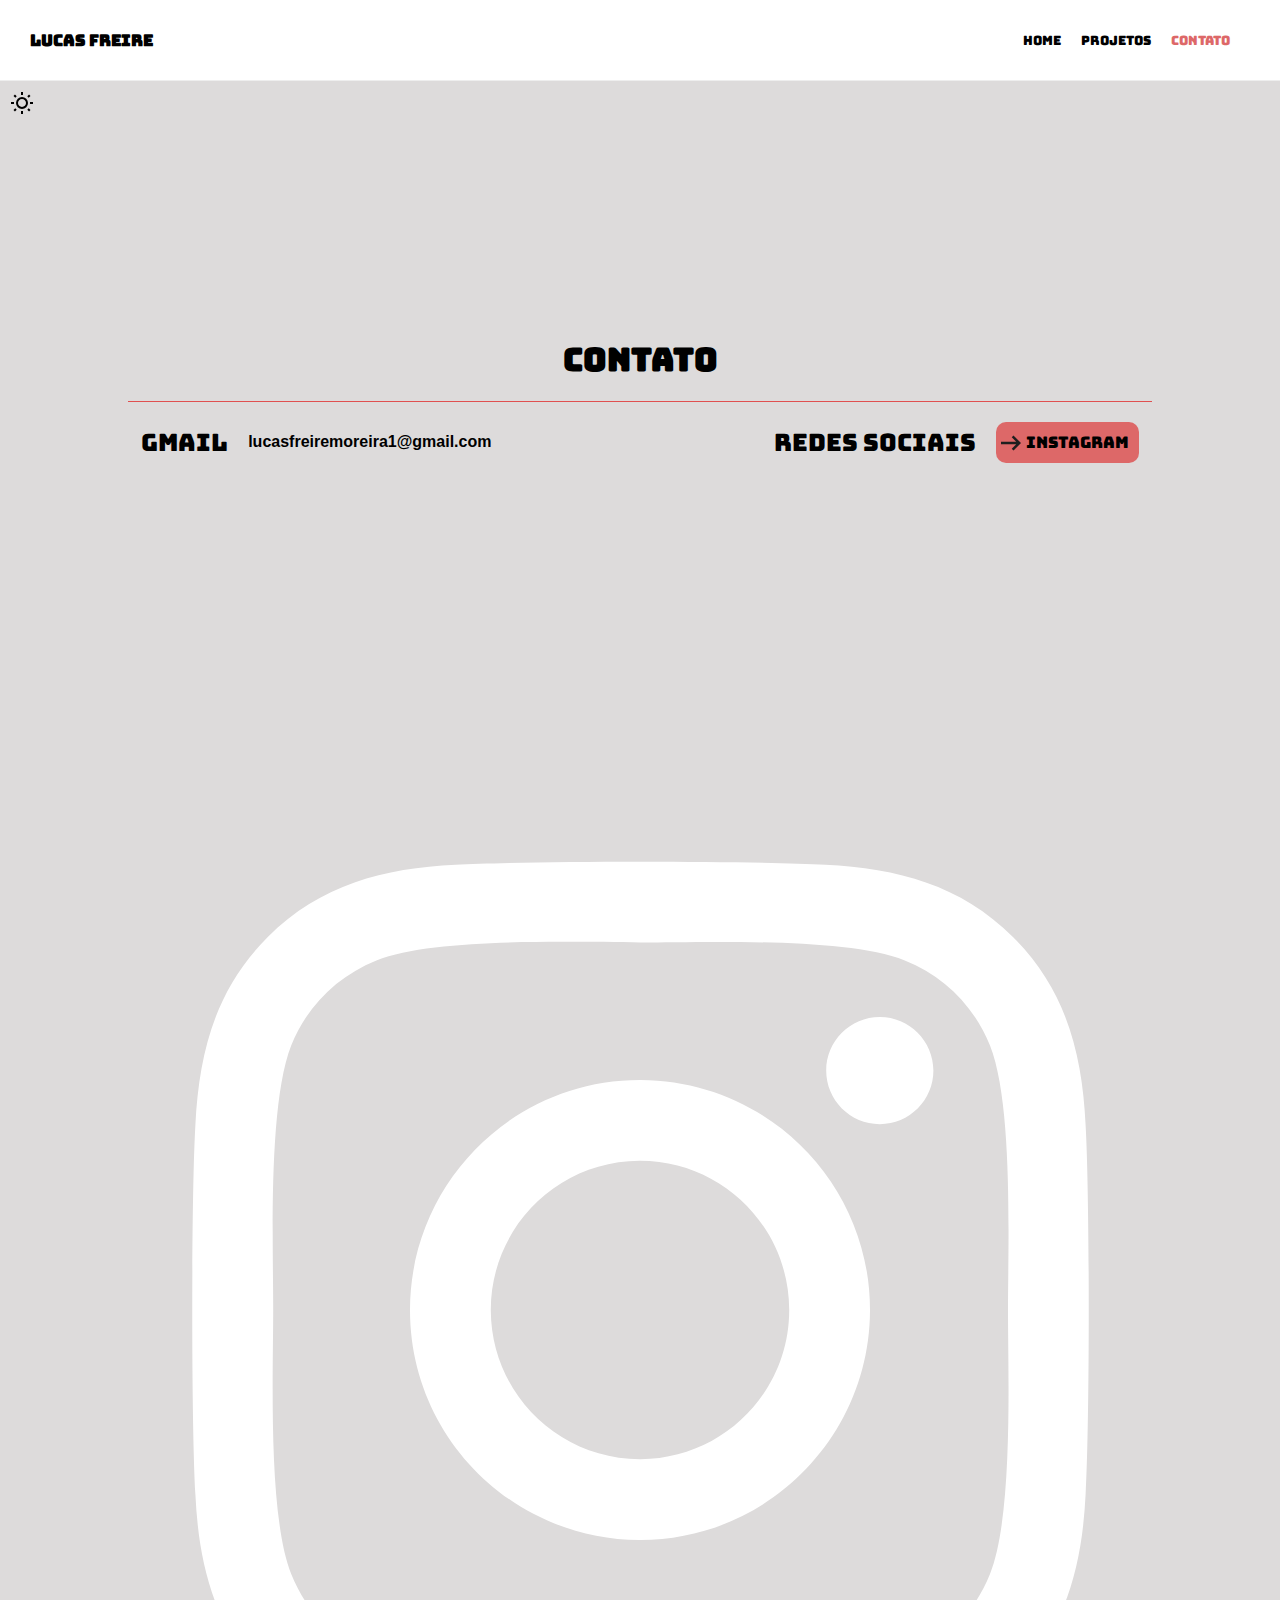
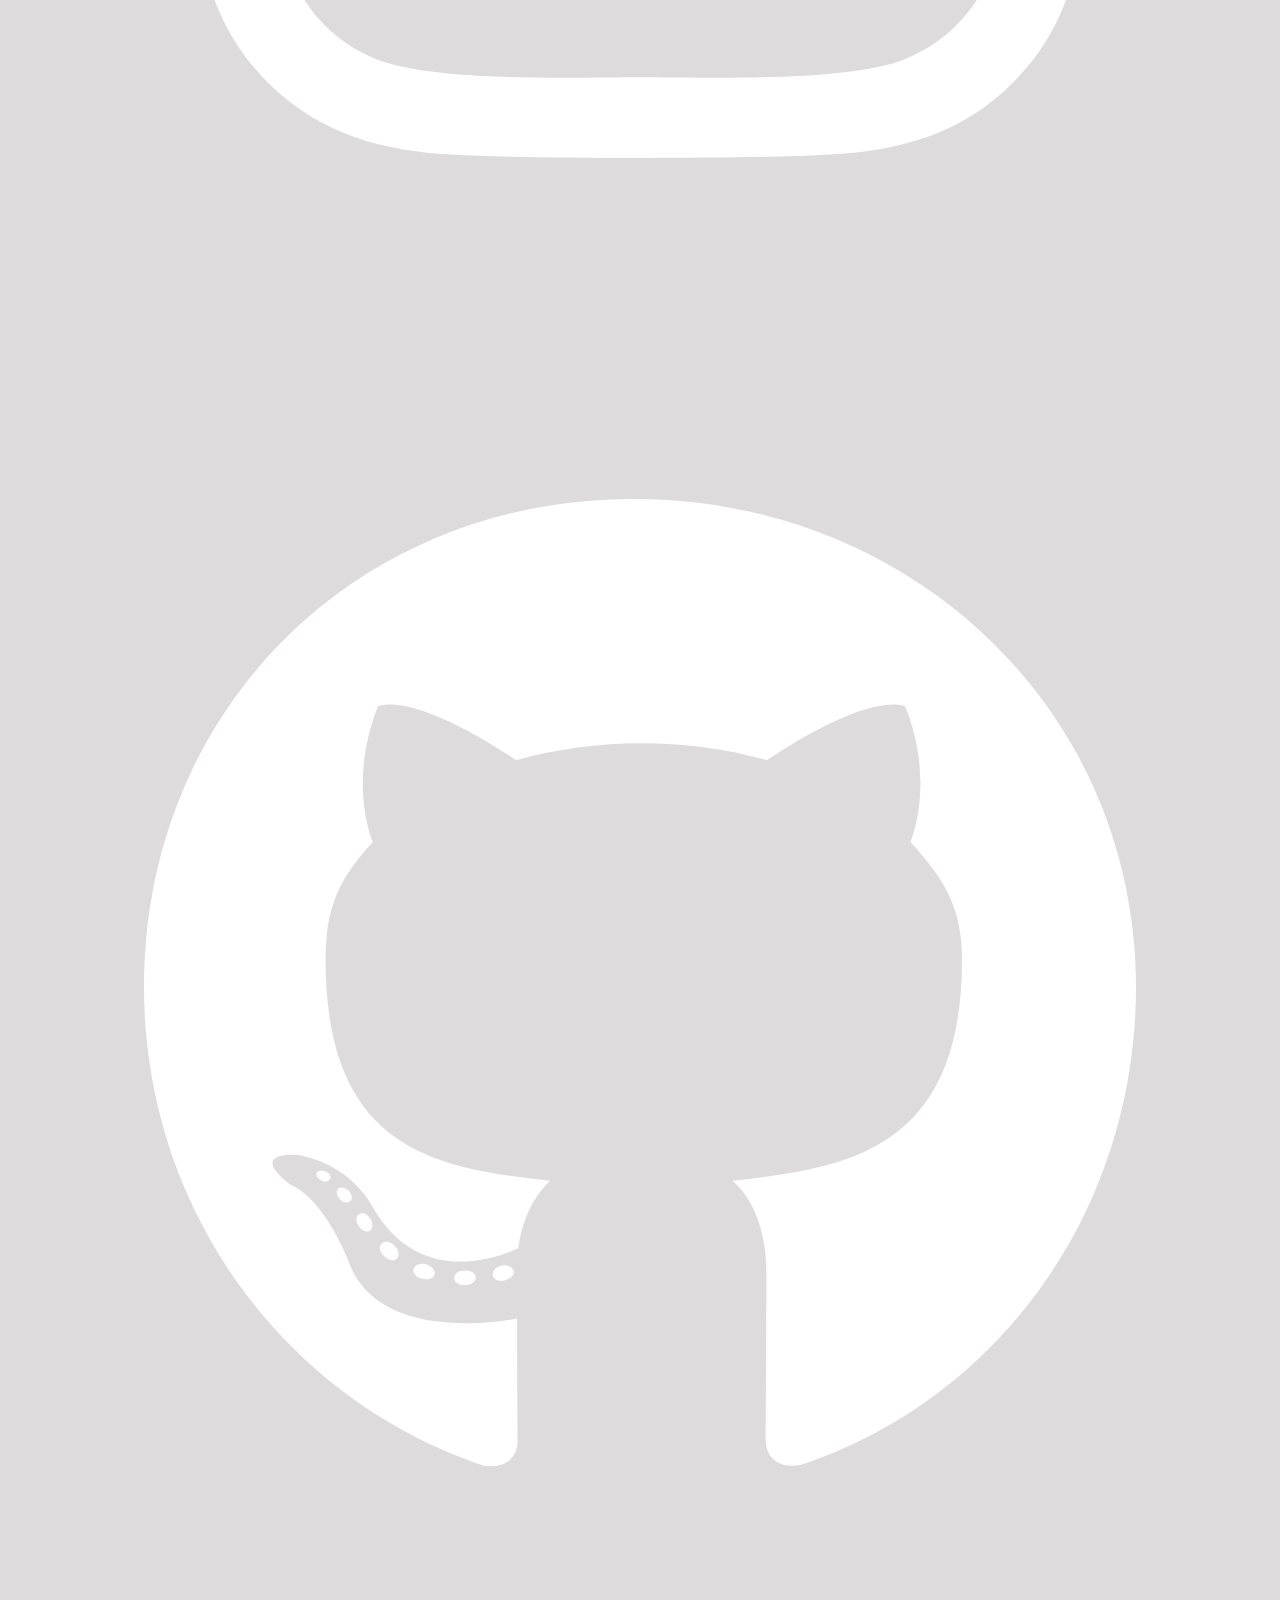
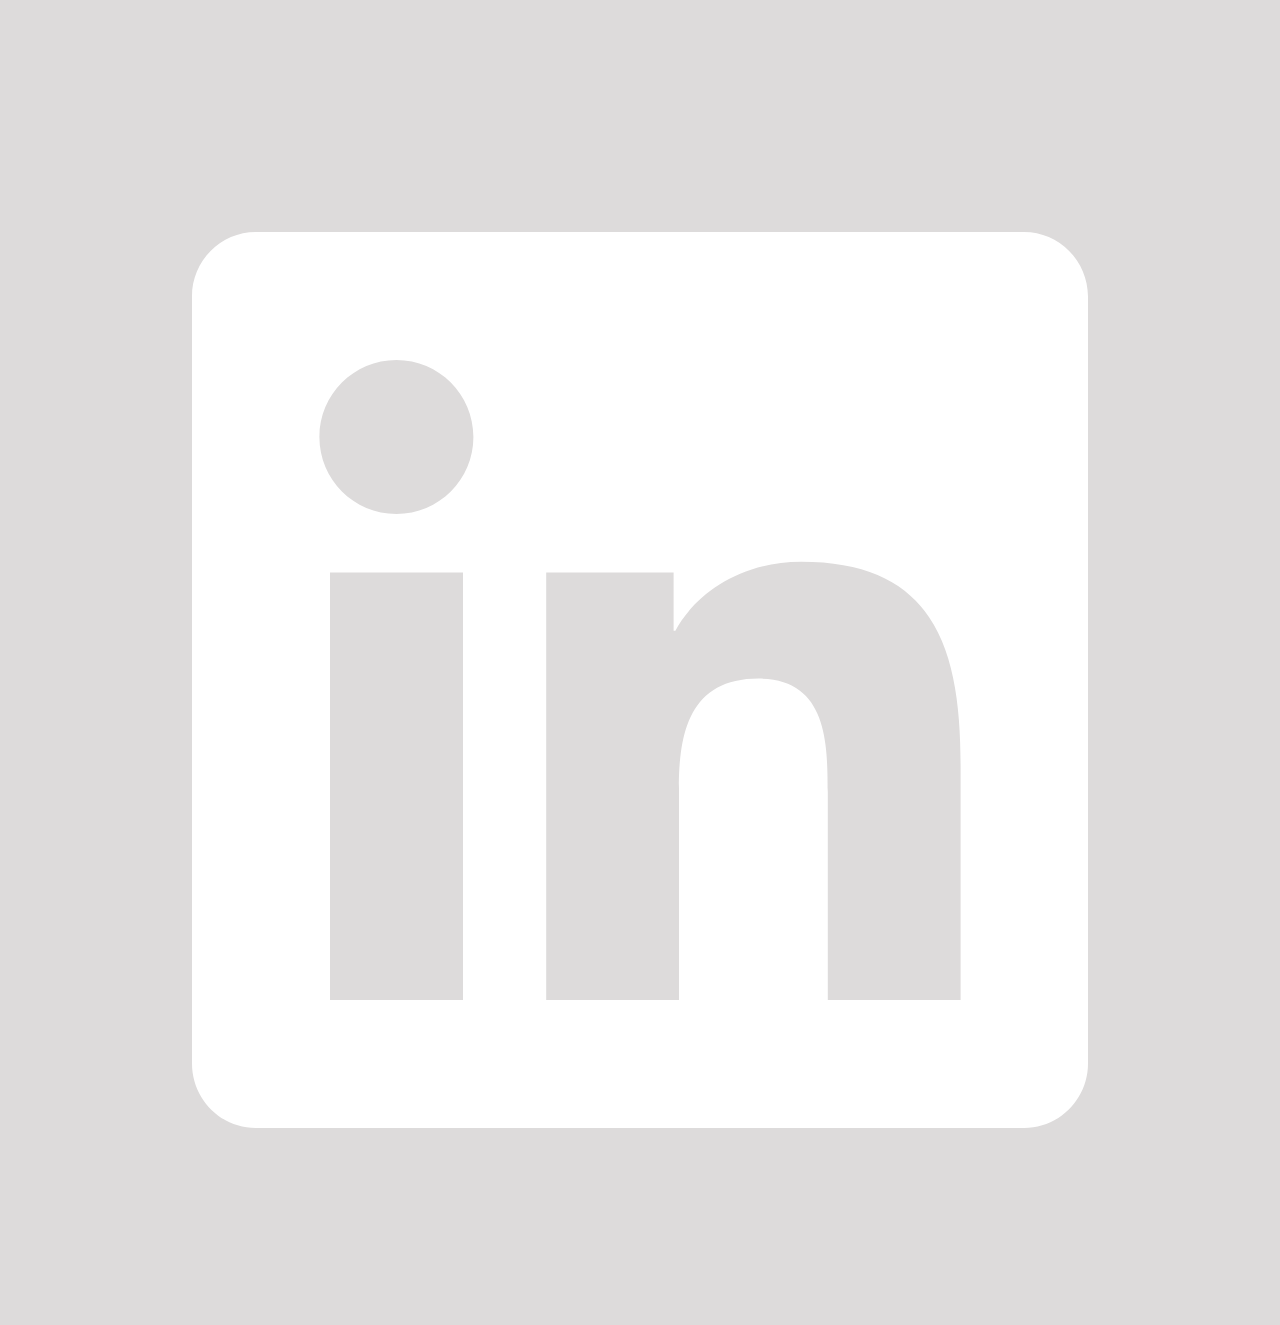
<file: contato.html>
<!DOCTYPE html>
<html lang="en">

<head>
    <meta charset="UTF-8">
    <meta name="viewport" content="width=device-width, initial-scale=1.0">
    <title>Portfólio | Lucas Freire Moreira</title>
    <link rel="stylesheet" href="contato.css">
    <link rel="preconnect" href="https://fonts.googleapis.com">
    <link rel="preconnect" href="https://fonts.gstatic.com" crossorigin>
    <link href="https://fonts.googleapis.com/css2?family=Bungee&family=Playwrite+CA:wght@100..400&display=swap"
        rel="stylesheet">
</head>

<body>
    <section class="fixed">
        <header>
            <a href="index.html">
                <p class="logo">LUCAS FREIRE</p>
            </a>
            <nav>
                <ul>
                    <a href="index.html">
                        <li class="home">HOME</li>
                    </a>
                    <a href="projetos.html">
                        <li>PROJETOS</li>
                    </a>
                    <li id="contato">CONTATO</li>
                </ul>
                <svg class="menu-bars-nav" xmlns="http://www.w3.org/2000/svg" height="24px" viewBox="0 -960 960 960"
                    width="24px" fill="#000">
                    <path d="M120-240v-80h720v80H120Zm0-200v-80h720v80H120Zm0-200v-80h720v80H120Z" />
                </svg>
            </nav>
        </header>
        <div class="hr">
            <hr>
        </div> <button class="sun-btn">
            <svg class="sun" xmlns="http://www.w3.org/2000/svg" height="24px" viewBox="0 -960 960 960" width="24px"
                fill="currentColor">
                <path
                    d="M440-800v-120h80v120h-80Zm0 760v-120h80v120h-80Zm360-400v-80h120v80H800Zm-760 0v-80h120v80H40Zm708-252-56-56 70-72 58 58-72 70ZM198-140l-58-58 72-70 56 56-70 72Zm564 0-70-72 56-56 72 70-58 58ZM212-692l-72-70 58-58 70 72-56 56Zm268 452q-100 0-170-70t-70-170q0-100 70-170t170-70q100 0 170 70t70 170q0 100-70 170t-170 70Zm0-80q67 0 113.5-46.5T640-480q0-67-46.5-113.5T480-640q-67 0-113.5 46.5T320-480q0 67 46.5 113.5T480-320Zm0-160Z" />
            </svg>
            <svg class="moon" xmlns="http://www.w3.org/2000/svg" height="24px" viewBox="0 -960 960 960" width="24px"
                fill="#1f1f1f">
                <path
                    d="M484-80q-84 0-157.5-32t-128-86.5Q144-253 112-326.5T80-484q0-146 93-257.5T410-880q-18 99 11 193.5T521-521q71 71 165.5 100T880-410q-26 144-138 237T484-80Zm0-80q88 0 163-44t118-121q-86-8-163-43.5T464-465q-61-61-97-138t-43-163q-77 43-120.5 118.5T160-484q0 135 94.5 229.5T484-160Zm-20-305Z" />
            </svg>
        </button>
    </section>
    <div class="menu">
        <ul>
            <a href="index.html">
                <li class="home menu-item">HOME</li>
            </a>
            <a href="projetos.html">
                <li class="menu-item">PROJETOS</li>
            </a>
            <a href="contato.html">
                <li class="menu-item">CONTATO</li>
            </a>
        </ul>
    </div>
    <main>
        <h1 class="contato-h1">CONTATO</h1>
        <hr class="hr-contato">
        <div class="contatos">
            <div class="contato-flex">
                <p class="topicos">Gmail</p>
                <a href="mailto:lucasfreiremoreira1@gmail.com">
                    <p class="gmail">lucasfreiremoreira1@gmail.com</p>
                </a>
            </div>
            <div class="contato-flex">
                <p class="topicos">redes sociais</p>
                <a href="https://www.instagram.com/lucas.freyre_/">
                    <p class="instagram">instagram</p>
                </a>
            </div>
        </div>
    </main>
    <!-- <div class="formulario">
        <h1>Gostaria de falar comigo?</h1>
        <form>
            <div class="informacoes">
                <label for="nome">Digite seu nome:</label>
                <input type="text" id="nome"> <br>
            </div>
            <div class="informacoes">
                <label for="gmail">Digite seu email:</label>
                <input id="gmail" type="email"> <br>
            </div>
            <div class="informacoes">
                <label for="telefone">Digite seu numero de telefone:</label>
                <input type="text">
            </div>
            <div class="informacoes mensagem">
                <label for="mensagem">Digite Sua mensagem:</label>
                <textarea name="" id="mensagem"></textarea> <br>
            </div>
            <input type="submit" name="" id="enviar" value="Enviar">
        </form>
    </div> -->
    <footer>
        <a href="https://www.instagram.com/lucas.freyre_/">
            <svg class="rede-social" xmlns="http://www.w3.org/2000/svg"
                viewBox="0 0 640 640"><!--!Font Awesome Free 7.0.1 by @fontawesome - https://fontawesome.com License - https://fontawesome.com/license/free Copyright 2025 Fonticons, Inc.-->
                <path fill="#ffffff"
                    d="M320.3 205C256.8 204.8 205.2 256.2 205 319.7C204.8 383.2 256.2 434.8 319.7 435C383.2 435.2 434.8 383.8 435 320.3C435.2 256.8 383.8 205.2 320.3 205zM319.7 245.4C360.9 245.2 394.4 278.5 394.6 319.7C394.8 360.9 361.5 394.4 320.3 394.6C279.1 394.8 245.6 361.5 245.4 320.3C245.2 279.1 278.5 245.6 319.7 245.4zM413.1 200.3C413.1 185.5 425.1 173.5 439.9 173.5C454.7 173.5 466.7 185.5 466.7 200.3C466.7 215.1 454.7 227.1 439.9 227.1C425.1 227.1 413.1 215.1 413.1 200.3zM542.8 227.5C541.1 191.6 532.9 159.8 506.6 133.6C480.4 107.4 448.6 99.2 412.7 97.4C375.7 95.3 264.8 95.3 227.8 97.4C192 99.1 160.2 107.3 133.9 133.5C107.6 159.7 99.5 191.5 97.7 227.4C95.6 264.4 95.6 375.3 97.7 412.3C99.4 448.2 107.6 480 133.9 506.2C160.2 532.4 191.9 540.6 227.8 542.4C264.8 544.5 375.7 544.5 412.7 542.4C448.6 540.7 480.4 532.5 506.6 506.2C532.8 480 541 448.2 542.8 412.3C544.9 375.3 544.9 264.5 542.8 227.5zM495 452C487.2 471.6 472.1 486.7 452.4 494.6C422.9 506.3 352.9 503.6 320.3 503.6C287.7 503.6 217.6 506.2 188.2 494.6C168.6 486.8 153.5 471.7 145.6 452C133.9 422.5 136.6 352.5 136.6 319.9C136.6 287.3 134 217.2 145.6 187.8C153.4 168.2 168.5 153.1 188.2 145.2C217.7 133.5 287.7 136.2 320.3 136.2C352.9 136.2 423 133.6 452.4 145.2C472 153 487.1 168.1 495 187.8C506.7 217.3 504 287.3 504 319.9C504 352.5 506.7 422.6 495 452z" />
            </svg></a>
        <a href="https://github.com/LucasFreyre"><svg class="rede-social" xmlns="http://www.w3.org/2000/svg"
                viewBox="0 0 640 640"><!--!Font Awesome Free 7.0.1 by @fontawesome - https://fontawesome.com License - https://fontawesome.com/license/free Copyright 2025 Fonticons, Inc.-->
                <path fill="#ffffff"
                    d="M237.9 461.4C237.9 463.4 235.6 465 232.7 465C229.4 465.3 227.1 463.7 227.1 461.4C227.1 459.4 229.4 457.8 232.3 457.8C235.3 457.5 237.9 459.1 237.9 461.4zM206.8 456.9C206.1 458.9 208.1 461.2 211.1 461.8C213.7 462.8 216.7 461.8 217.3 459.8C217.9 457.8 216 455.5 213 454.6C210.4 453.9 207.5 454.9 206.8 456.9zM251 455.2C248.1 455.9 246.1 457.8 246.4 460.1C246.7 462.1 249.3 463.4 252.3 462.7C255.2 462 257.2 460.1 256.9 458.1C256.6 456.2 253.9 454.9 251 455.2zM316.8 72C178.1 72 72 177.3 72 316C72 426.9 141.8 521.8 241.5 555.2C254.3 557.5 258.8 549.6 258.8 543.1C258.8 536.9 258.5 502.7 258.5 481.7C258.5 481.7 188.5 496.7 173.8 451.9C173.8 451.9 162.4 422.8 146 415.3C146 415.3 123.1 399.6 147.6 399.9C147.6 399.9 172.5 401.9 186.2 425.7C208.1 464.3 244.8 453.2 259.1 446.6C261.4 430.6 267.9 419.5 275.1 412.9C219.2 406.7 162.8 398.6 162.8 302.4C162.8 274.9 170.4 261.1 186.4 243.5C183.8 237 175.3 210.2 189 175.6C209.9 169.1 258 202.6 258 202.6C278 197 299.5 194.1 320.8 194.1C342.1 194.1 363.6 197 383.6 202.6C383.6 202.6 431.7 169 452.6 175.6C466.3 210.3 457.8 237 455.2 243.5C471.2 261.2 481 275 481 302.4C481 398.9 422.1 406.6 366.2 412.9C375.4 420.8 383.2 435.8 383.2 459.3C383.2 493 382.9 534.7 382.9 542.9C382.9 549.4 387.5 557.3 400.2 555C500.2 521.8 568 426.9 568 316C568 177.3 455.5 72 316.8 72zM169.2 416.9C167.9 417.9 168.2 420.2 169.9 422.1C171.5 423.7 173.8 424.4 175.1 423.1C176.4 422.1 176.1 419.8 174.4 417.9C172.8 416.3 170.5 415.6 169.2 416.9zM158.4 408.8C157.7 410.1 158.7 411.7 160.7 412.7C162.3 413.7 164.3 413.4 165 412C165.7 410.7 164.7 409.1 162.7 408.1C160.7 407.5 159.1 407.8 158.4 408.8zM190.8 444.4C189.2 445.7 189.8 448.7 192.1 450.6C194.4 452.9 197.3 453.2 198.6 451.6C199.9 450.3 199.3 447.3 197.3 445.4C195.1 443.1 192.1 442.8 190.8 444.4zM179.4 429.7C177.8 430.7 177.8 433.3 179.4 435.6C181 437.9 183.7 438.9 185 437.9C186.6 436.6 186.6 434 185 431.7C183.6 429.4 181 428.4 179.4 429.7z" />
            </svg></a>
        <a href="https://www.linkedin.com/in/lucasfreire-m/">
            <svg class="rede-social" xmlns="http://www.w3.org/2000/svg"
                viewBox="0 0 640 640"><!--!Font Awesome Free 7.0.1 by @fontawesome - https://fontawesome.com License - https://fontawesome.com/license/free Copyright 2025 Fonticons, Inc.-->
                <path fill="#ffffff"
                    d="M512 96L127.9 96C110.3 96 96 110.5 96 128.3L96 511.7C96 529.5 110.3 544 127.9 544L512 544C529.6 544 544 529.5 544 511.7L544 128.3C544 110.5 529.6 96 512 96zM231.4 480L165 480L165 266.2L231.5 266.2L231.5 480L231.4 480zM198.2 160C219.5 160 236.7 177.2 236.7 198.5C236.7 219.8 219.5 237 198.2 237C176.9 237 159.7 219.8 159.7 198.5C159.7 177.2 176.9 160 198.2 160zM480.3 480L413.9 480L413.9 376C413.9 351.2 413.4 319.3 379.4 319.3C344.8 319.3 339.5 346.3 339.5 374.2L339.5 480L273.1 480L273.1 266.2L336.8 266.2L336.8 295.4L337.7 295.4C346.6 278.6 368.3 260.9 400.6 260.9C467.8 260.9 480.3 305.2 480.3 362.8L480.3 480z" />
            </svg></a>
    </footer>
</body>
<script src="darkMode.js"></script>
<script src="menu.js"></script>

</html>
</file>
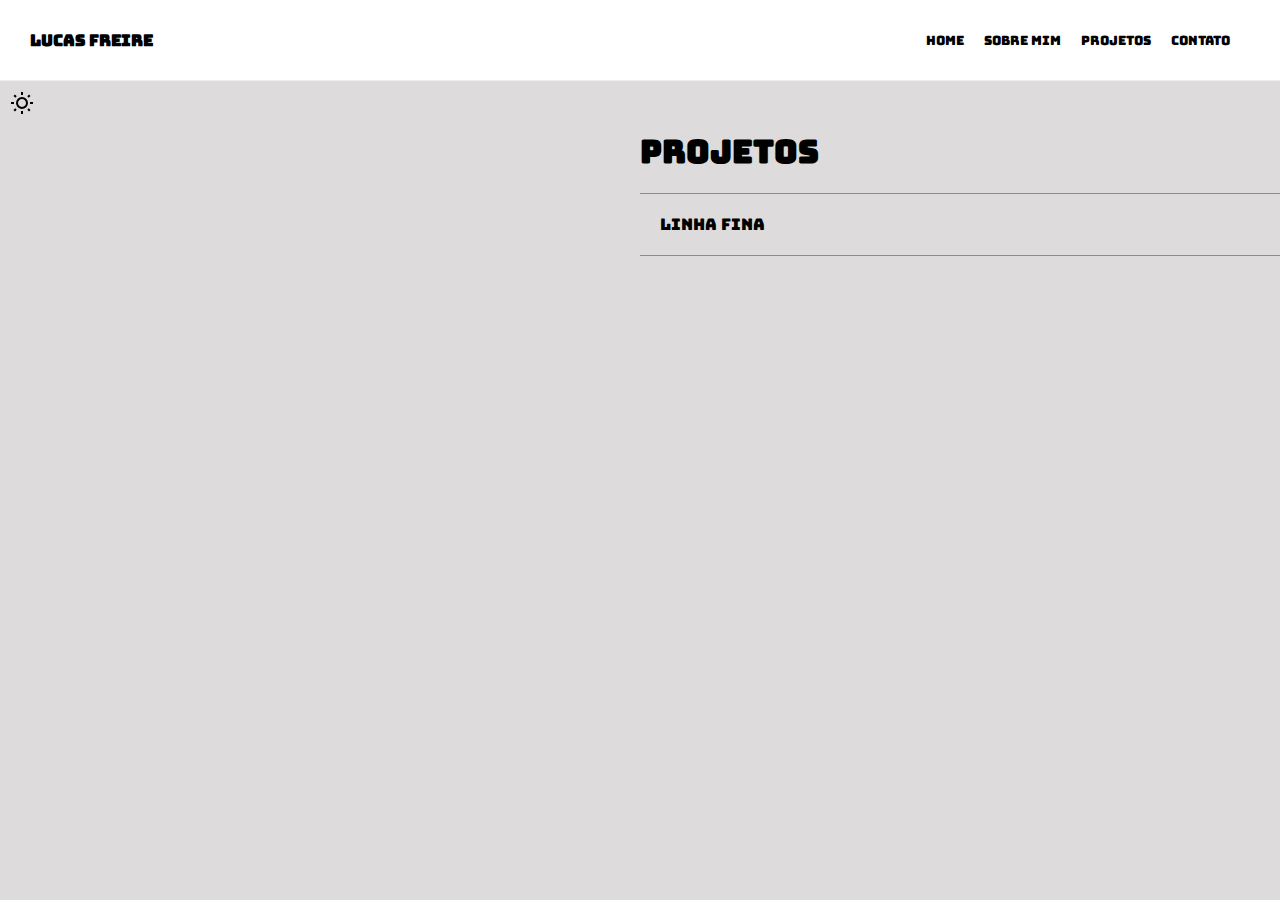
<file: projetos.html>
<!DOCTYPE html>
<html lang="en">

<head>
    <meta charset="UTF-8">
    <meta name="viewport" content="width=device-width, initial-scale=1.0">
    <title>Portfólio | Lucas Freire Moreira</title>
    <link rel="stylesheet" href="projetos.css">
    <link rel="preconnect" href="https://fonts.googleapis.com">
    <link rel="preconnect" href="https://fonts.gstatic.com" crossorigin>
    <link href="https://fonts.googleapis.com/css2?family=Bungee&family=Playwrite+CA:wght@100..400&display=swap"
        rel="stylesheet">
</head>

<body>
    <section class="fixed">
        <header>
            <a href="#main-scroll">
                <p class="logo">LUCAS FREIRE</p>
            </a>
            <nav>
                <ul>
                    <a href="index.html">
                        <li class="home">HOME</li>
                    </a>
                    <a href="#sobre-mim">
                        <li>SOBRE MIM</li>
                    </a>
                    <li>PROJETOS</li>
                    <a href="contato.html">
                        <li>CONTATO</li>
                    </a>
                </ul>
            </nav>
        </header>
        <hr>
        <button class="sun-btn">
            <svg class="sun" xmlns="http://www.w3.org/2000/svg" height="24px" viewBox="0 -960 960 960" width="24px"
                fill="currentColor">
                <path
                    d="M440-800v-120h80v120h-80Zm0 760v-120h80v120h-80Zm360-400v-80h120v80H800Zm-760 0v-80h120v80H40Zm708-252-56-56 70-72 58 58-72 70ZM198-140l-58-58 72-70 56 56-70 72Zm564 0-70-72 56-56 72 70-58 58ZM212-692l-72-70 58-58 70 72-56 56Zm268 452q-100 0-170-70t-70-170q0-100 70-170t170-70q100 0 170 70t70 170q0 100-70 170t-170 70Zm0-80q67 0 113.5-46.5T640-480q0-67-46.5-113.5T480-640q-67 0-113.5 46.5T320-480q0 67 46.5 113.5T480-320Zm0-160Z" />
            </svg>
            <svg class="moon" xmlns="http://www.w3.org/2000/svg" height="24px" viewBox="0 -960 960 960" width="24px"
                fill="#1f1f1f">
                <path
                    d="M484-80q-84 0-157.5-32t-128-86.5Q144-253 112-326.5T80-484q0-146 93-257.5T410-880q-18 99 11 193.5T521-521q71 71 165.5 100T880-410q-26 144-138 237T484-80Zm0-80q88 0 163-44t118-121q-86-8-163-43.5T464-465q-61-61-97-138t-43-163q-77 43-120.5 118.5T160-484q0 135 94.5 229.5T484-160Zm-20-305Z" />
            </svg>
        </button>
    </section>
    <main>
        <div class="container">
            <h1>Projetos</h1>
            <hr class="hr-projetos margin-top">
            <p class="projetos-itens primeiro-js">LINHA FINA</p>
            <hr class="hr-projetos">
        </div>
        <aside>
            <img class="box" src="linha fina.png" alt="">
        </aside>
        <div class="description">
            <h1>LINHA FINA</h1>
            <img class="x-mark" src="close_small_28dp_000_FILL0_wght400_GRAD0_opsz24.svg" alt="">
            <p>A linha fina é meu primeiro projeto, feito com HTML, CSS e javascript. É uma loja de roupas com todos os
                produtos tirados de uma API chamada <span><a href="https://fakestoreapi.com/">FakeStoreAPI</a></span>. O
                projeto tem a barra de pesquisa funcionando.
            </p>
            <img class="linha-fina-descricao" src="linha fina.png" alt="">
            <a href="https://lucasfreyre.github.io/linha-fina/"><button>Acessar projeto</button></a>
        </div>

    </main>
</body>
<script src="darkMode.js"></script>
<script src="projetos.js"></script>

</html>
</file>
<file: contato.css>
header {
    background-color: var(--headerColor);
    padding: 30px;
    overflow-x: hidden;
    height: 20px;
    display: flex;
    justify-content: space-between;
    align-items: center;
}

html {
    scroll-behavior: smooth;
}

* {
    margin: 0;
    padding: 0;
}

header nav ul {

    display: flex;
    list-style: none;
    gap: 20px;
    margin-right: 20px;
}

li:hover {
    transform: scale(1.1);
    color: rgb(224, 80, 80);
}

li::after {
    transition: .5s;
    bottom: 0;
    left: 0;
    content: "";
    position: absolute;
    height: 2px;
    background-color: var(--blackWhite);
    width: 0;
}

li {
    position: relative;
    transition: .5s;
    color: var(--blackWhite);
    cursor: pointer;
    font-size: .8em;
}

li:hover::after {
    width: 100%;
}

body {
    background-color: var(--bodyBackground);
    font-family: "Bungee", sans-serif;
}

.logo {
    color: var(--blackWhite);
    font-weight: bold;
}

hr {
    height: 1px;
    border: none;
    background-color: rgb(238, 238, 238);
}

a {
    text-decoration: none;
    color: black;
}

.sun {
    fill: var(--blackWhite);
    display: block;
    padding: 10px;
}

.moon {
    fill: var(--blackWhite);
    display: none;
    padding: 10px;
}

.sun-btn {
    background: none;
    border: none;
    cursor: pointer;
}

:root {
    --whiteBlack: white;
    --sobre-mim-color: rgba(221, 104, 104, .5);
    --circles-color: rgb(221, 104, 104);
    --blackGray: black;
    --blackWhite: black;
    --bodyBackground: rgb(221, 219, 219);
    --headerColor: white;
}

.darkmode {
    --whiteBlack: black;
    --sobre-mim-color: #7B7272;
    --circles-color: rgba(221, 104, 104, .2);
    --blackGray: rgb(223, 198, 198);
    --blackWhite: white;
    --bodyBackground: rgb(36, 23, 23);
    --headerColor: rgb(36, 23, 23);
}

#contato {
    color: rgb(221, 104, 104);
}

.hr-contato {
    margin-bottom: 20px;
    width: 80%;
    background-color: rgb(224, 80, 80);
}

main {
    height: 60vh;
    justify-content: center;
    display: flex;
    flex-direction: column;
    align-items: center;
}

.contato-h1 {
    margin-bottom: 20px;
    color: var(--blackWhite);
}

.contatos {
    color: var(--blackWhite);
    display: flex;
    justify-content: space-around;
    width: 100%;
}

.contato-flex {
    gap: 20px;
    align-items: center;
    display: flex;
}

.topicos {
    font-size: 1.5em;
}

.gmail {
    color: var(--blackWhite);
    cursor: pointer;
    font-family: Arial, Helvetica, sans-serif;
    font-weight: bold;
}

.instagram {
    background-color: rgb(221, 104, 104);
    position: relative;
    padding: 10px 10px 10px 30px;
    border-radius: 10px;
}

.instagram::after {
    content: "";
    position: absolute;
    top: 15%;
    left: 0;
    background-image: url(arrow_right_alt_24dp_1F1F1F_FILL0_wght400_GRAD0_opsz24.svg);
    background-size: cover;
    width: 30px;
    height: 30px;
}

.menu-bars-nav {
    display: none;
}

.menu {
    display: none;
    transform: translateY(-100%);
}

@media (max-width: 760px) {

    /* header{
        width: 100%;
    } */
    .contatos {
        font-size: .8em;
        flex-direction: column;
        align-items: center;
    }

    header nav ul {
        display: none;
    }

    .menu-bars-nav {
        fill: var(--blackWhite);
        display: block;
    }

    .menu {
        border-bottom: 1px solid black;
        display: block;
        transition: .5s;
        width: 100%;
        height: 40%;
        background: #000;
        position: absolute;
        top: 0;
        z-index: 5;
    }

    .menu.ativo {
        transform: translateY(0);
    }

    .menu ul {
        height: 100%;
    }

    .menu ul a {
        /* border-top: 1px solid rgb(221, 104, 104);
        border-bottom: 1px solid rgb(221, 104, 104); */
        text-align: center;
        width: 100%;
        height: 33.3%;
        display: block;
        background: black;
    }

    .menu ul a li {
        color: var(--sobre-mim-color);
        position: relative;
        transform: translateY(-50%);
        top: 50%;
    }
}
</file>
<file: projetos.css>
header {
    background-color: var(--headerColor);
    padding: 30px;
    height: 20px;
    display: flex;
    justify-content: space-between;
    align-items: center;
}

html {
    scroll-behavior: smooth;
}

* {
    margin: 0;
    padding: 0;
}

header ul {
    display: flex;
    list-style: none;
    gap: 20px;
    margin-right: 20px;
}

li:hover {
    transform: scale(1.1);
    color: rgb(224, 80, 80);
}

li::after {
    transition: .5s;
    bottom: 0;
    left: 0;
    content: "";
    position: absolute;
    height: 2px;
    background-color: var(--blackWhite);
    width: 0;
}

li {
    position: relative;
    transition: .5s;
    color: var(--blackWhite);
    cursor: pointer;
    font-size: .8em;
}

li:hover::after {
    width: 100%;
}

body {
    position: relative;
    background-color: var(--bodyBackground);
    font-family: "Bungee", sans-serif;
}

html,
body {
    overflow-x: hidden;
}

.logo {
    color: var(--blackWhite);
    font-weight: bold;
}

hr {
    height: 1px;
    border: none;
    background-color: rgb(238, 238, 238);
}

a {
    text-decoration: none;
    color: black;
}

.sun {
    fill: var(--blackWhite);
    display: block;
    padding: 10px;
}

.moon {
    fill: var(--blackWhite);
    display: none;
    padding: 10px;
}

.sun-btn {
    background: none;
    border: none;
    cursor: pointer;
}

:root {
    --whiteBlack: white;
    --sobre-mim-color: rgba(221, 104, 104, .5);
    --circles-color: rgb(221, 104, 104);
    --blackGray: black;
    --blackWhite: black;
    --bodyBackground: rgb(221, 219, 219);
    --headerColor: white;
}

.darkmode {
    --whiteBlack: black;
    --sobre-mim-color: #7B7272;
    --circles-color: rgba(221, 104, 104, .2);
    --blackGray: rgb(223, 198, 198);
    --blackWhite: white;
    --bodyBackground: rgb(36, 23, 23);
    --headerColor: rgb(36, 23, 23);
}

.container {
    position: relative;
    left: 50%;
}

.hr-projetos {
    width: 50%;
    background-color: rgb(221, 104, 104);
}

.margin-top {
    margin-top: 20px;
}

.projetos-itens {
    cursor: pointer;
    padding: 20px;
}

.box {
    width: 30%;
    background-color: black;
    position: absolute;
    left: 5%;
    opacity: 0;
    transition: opacity .2s;
}

.display {
    opacity: 1;
}

main {
    height: 80vh;
}

.description {
    display: none;
    padding: 20px;
    width: 35%;
    height: 75%;
    top: 10%;
    transform: translateX(-50%);
    left: 50%;
    background: white;
    border: 1px solid black;
    border-radius: 10px;
    position: absolute;
}

.description h1 {
    text-align: center;
}

.description p {
    margin: 40px 0;
    line-height: 1.5;
    position: absolute;
    bottom: 30px;
    transform: translateY(-50%);
}

.description span {
    text-decoration: underline;
    font-family: Arial, "Helvetica Neue", Helvetica, sans-serif;
    font-weight: 900;
}

.overlay {
    width: 100%;
    height: 100%;
    position: fixed;
    background: rgba(0, 0, 0, .5);
}

.x-mark {
    position: absolute;
    top: 10px;
    right: 10px;
}

.linha-fina-descricao {
    border: 1px solid black;
    border-radius: 10px;
    position: absolute;
    left: 50%;
    transform: translateX(-50%);
    transition: .5s;
    margin: 20px 0;
    width: 70%;
}

.linha-fina-descricao:hover {
    scale: 1.5;
    transform: translateX(-34%);
}

.description button {
    cursor: pointer;
    position: absolute;
    bottom: 30px;
    left: 50%;
    transform: translateX(-50%);
    border: none;
    background: #8CB4BD;
    padding: 10px;
    font-weight: bold;
    border-radius: 10px;
    font-size: 1.4em;
}

.container h1,
.container p {
    color: var(--blackWhite);
}

.menu-bars-nav {
    fill: var(--blackWhite);
    display: none;
}

.menu {
    display: none;
    transform: translateY(-100%);
}

@media (max-width: 860px) {
    .description p {
        font-size: .8em;
    }
}

@media (max-width: 570px) {
    header nav ul {
        display: none;
    }

    .habilidades ul {
        display: grid;
        grid-template-columns: auto auto;
    }

    .menu-bars-nav {
        display: block;
    }

    .menu {
        border-bottom: 1px solid black;
        display: block;
        transition: .5s;
        width: 100%;
        height: 40%;
        background: #000;
        position: absolute;
        top: 0;
        z-index: 5;
    }

    .menu.ativo {
        transform: translateY(0);
    }

    .menu ul {
        height: 100%;
    }

    .menu ul a {
        /* border-top: 1px solid rgb(221, 104, 104);
        border-bottom: 1px solid rgb(221, 104, 104); */
        text-align: center;
        width: 100%;
        height: 33.3%;
        display: block;
        background: black;
    }

    .menu ul a li {
        color: var(--sobre-mim-color);
        position: relative;
        transform: translateY(-50%);
        top: 50%;
    }
}

@media (max-width: 500px) {
    .description {
        width: 60%;
    }

    .description p {
        font-size: .7em;
        bottom: 60px;
    }

    .container {
        left: 0;
    }

    aside {
        display: none;
    }

    .hr-projetos {
        width: 100%;
        background-color: rgb(221, 104, 104);
    }
}
</file>
